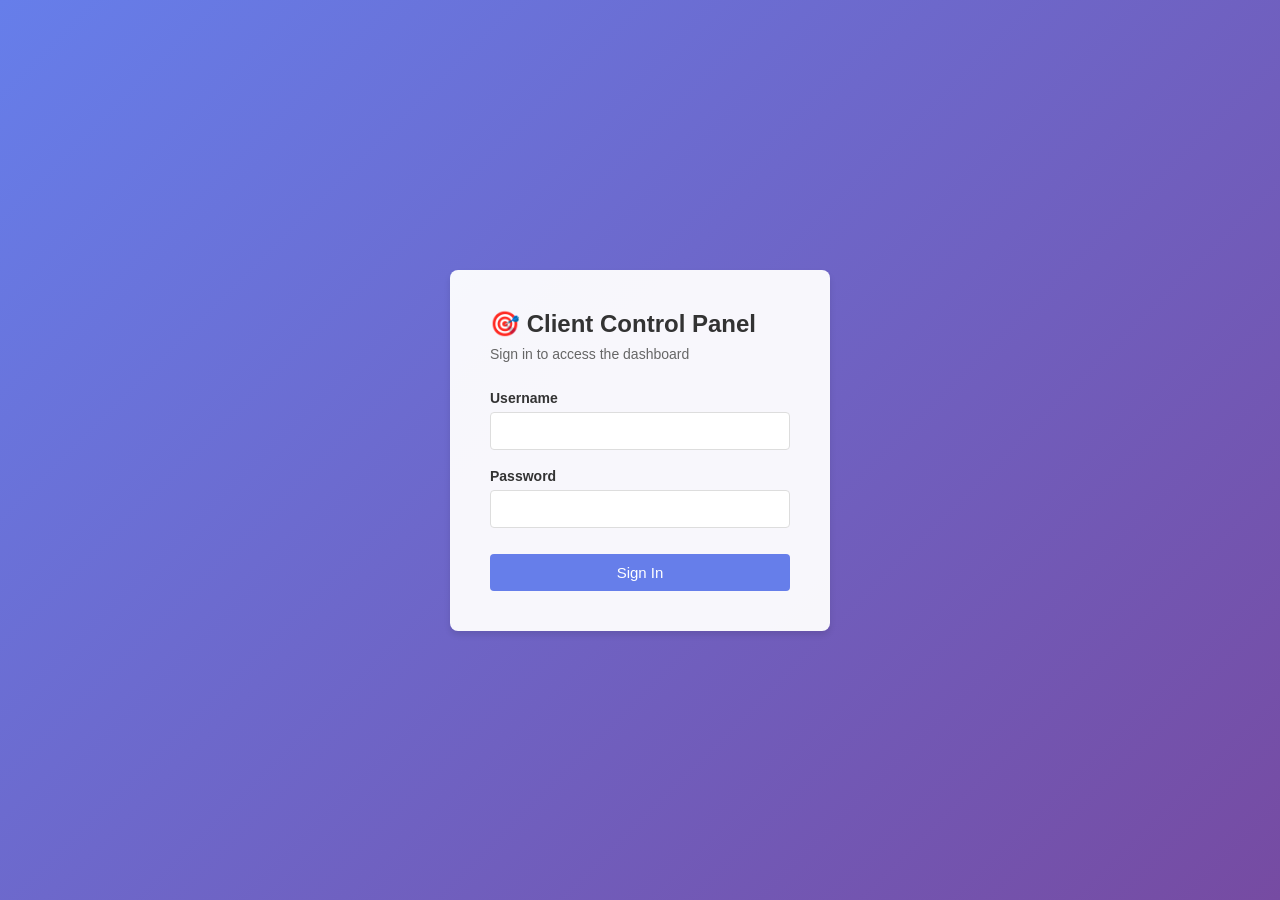
<file: webserver/login.html>
<!DOCTYPE html>
<html lang="en">
<head>
    <meta charset="UTF-8">
    <meta name="viewport" content="width=device-width, initial-scale=1.0">
    <title>Client Control Panel - Login</title>
    <link rel="stylesheet" href="dashboard.css?v=20260315">
    <style>
        .login-wrapper {
            display: flex;
            justify-content: center;
            align-items: center;
            min-height: calc(100vh - 40px);
        }

        .login-box {
            background: rgba(255, 255, 255, 0.95);
            border-radius: 8px;
            padding: 40px;
            box-shadow: 0 4px 6px rgba(0, 0, 0, 0.1);
            width: 100%;
            max-width: 380px;
        }

        .login-box h1 {
            margin-bottom: 8px;
            font-size: 24px;
        }

        .login-box .subtitle {
            margin-bottom: 28px;
        }

        .form-group {
            margin-bottom: 18px;
        }

        .form-group label {
            display: block;
            font-size: 14px;
            font-weight: 600;
            color: #333;
            margin-bottom: 6px;
        }

        .form-group input[type="text"],
        .form-group input[type="password"] {
            width: 100%;
            padding: 10px 12px;
            border: 1px solid #ddd;
            border-radius: 4px;
            font-size: 14px;
            transition: border-color 0.3s;
        }

        .form-group input[type="text"]:focus,
        .form-group input[type="password"]:focus {
            outline: none;
            border-color: #667eea;
            box-shadow: 0 0 0 2px rgba(102, 126, 234, 0.1);
        }

        .login-box button[type="submit"] {
            width: 100%;
            padding: 10px;
            font-size: 15px;
            margin-top: 8px;
        }

        .error-message {
            display: none;
            background: #f8d7da;
            color: #721c24;
            padding: 12px;
            border-radius: 4px;
            margin-bottom: 18px;
            border: 1px solid #f5c6cb;
            font-size: 14px;
        }

        .error-message.active {
            display: block;
        }
    </style>
</head>
<body>
    <div class="login-wrapper">
        <div class="login-box">
            <h1>🎯 Client Control Panel</h1>
            <p class="subtitle">Sign in to access the dashboard</p>

            <div class="error-message" id="errorMessage"></div>

            <form method="POST" action="dologin.cgi">
                <div class="form-group">
                    <label for="username">Username</label>
                    <input type="text" id="username" name="username" autocomplete="username" required>
                </div>
                <div class="form-group">
                    <label for="password">Password</label>
                    <input type="password" id="password" name="password" autocomplete="current-password" required>
                </div>
                <button type="submit">Sign In</button>
            </form>
        </div>
    </div>
</body>
</html>
</file>
<file: webserver/dashboard.css>
* {
    margin: 0;
    padding: 0;
    box-sizing: border-box;
}

body {
    font-family: 'Segoe UI', Tahoma, Geneva, Verdana, sans-serif;
    background: linear-gradient(135deg, #667eea 0%, #764ba2 100%);
    min-height: 100vh;
    padding: 20px;
    color: #333;
}

.container {
    max-width: 1400px;
    margin: 0 auto;
}

header,
.panel {
    background: rgba(255, 255, 255, 0.95);
    border-radius: 8px;
    padding: 25px;
    margin-bottom: 24px;
    box-shadow: 0 4px 6px rgba(0, 0, 0, 0.1);
}

h1 {
    color: #333;
    margin-bottom: 15px;
    font-size: 28px;
}

h2 {
    font-size: 22px;
    margin-bottom: 16px;
}

.subtitle {
    color: #666;
    font-size: 14px;
}

.controls {
    display: flex;
    gap: 15px;
    flex-wrap: wrap;
    align-items: center;
}

.control-group {
    display: flex;
    gap: 10px;
    align-items: center;
    flex-wrap: wrap;
}

input[type="text"],
input[type="number"],
select {
    padding: 8px 12px;
    border: 1px solid #ddd;
    border-radius: 4px;
    font-size: 14px;
    transition: border-color 0.3s;
}

input[type="text"]:focus,
input[type="number"]:focus,
select:focus {
    outline: none;
    border-color: #667eea;
    box-shadow: 0 0 0 2px rgba(102, 126, 234, 0.1);
}

.panel input[type="text"] {
    width: 110px;
    margin: 0 8px;
}

button,
input[type="submit"] {
    padding: 8px 16px;
    background: #667eea;
    color: #fff;
    border: none;
    border-radius: 4px;
    cursor: pointer;
    font-size: 14px;
    transition: background 0.3s, transform 0.1s;
}

button:hover,
input[type="submit"]:hover {
    background: #5568d3;
}

button:active,
input[type="submit"]:active {
    transform: scale(0.98);
}

button:disabled {
    background: #ccc;
    cursor: not-allowed;
}

.status-badge {
    display: inline-block;
    padding: 4px 8px;
    border-radius: 3px;
    font-size: 12px;
    font-weight: 600;
}

.status-online {
    background: #d4edda;
    color: #155724;
}

.status-offline {
    background: #f8d7da;
    color: #721c24;
}

.admin-badge {
    background: #fff3cd;
    color: #856404;
}

.loading {
    display: none;
    text-align: center;
    padding: 40px;
    color: #666;
}

.loading.active {
    display: block;
}

.spinner {
    border: 3px solid #f3f3f3;
    border-top: 3px solid #667eea;
    border-radius: 50%;
    width: 30px;
    height: 30px;
    animation: spin 1s linear infinite;
    margin: 0 auto 10px;
}

@keyframes spin {
    0% { transform: rotate(0deg); }
    100% { transform: rotate(360deg); }
}

.error-message {
    display: none;
    background: #f8d7da;
    color: #721c24;
    padding: 15px;
    border-radius: 4px;
    margin-bottom: 20px;
    border: 1px solid #f5c6cb;
}

.error-message.active {
    display: block;
}

.table-wrapper {
    background: rgba(255, 255, 255, 0.95);
    border-radius: 8px;
    overflow: hidden;
    box-shadow: 0 4px 6px rgba(0, 0, 0, 0.1);
}

.panel .table-wrapper {
    background: #fff;
    border: 1px solid #dee2e6;
}

table {
    width: 100%;
    border-collapse: collapse;
}

th {
    background: #f8f9fa;
    padding: 12px;
    text-align: left;
    font-weight: 600;
    color: #333;
    border-bottom: 2px solid #dee2e6;
}

th.sortable {
    cursor: pointer;
    user-select: none;
}

th:hover {
    background: #e9ecef;
}

th.sortable::after {
    content: ' ↕';
    color: #999;
    font-size: 12px;
}

th.sort-asc::after {
    content: ' ↑';
    color: #667eea;
}

th.sort-desc::after {
    content: ' ↓';
    color: #667eea;
}

td {
    padding: 12px;
    border-bottom: 1px solid #dee2e6;
    word-break: break-word;
    vertical-align: middle;
}

tr:hover {
    background: #f8f9fa;
}

tr.offline {
    opacity: 0.7;
}

a {
    color: #667eea;
    text-decoration: none;
    transition: color 0.3s;
}

a:hover {
    color: #5568d3;
    text-decoration: underline;
}

.info-text {
    font-size: 14px;
    color: #666;
    margin-top: 10px;
}

.empty-state {
    text-align: center;
    padding: 60px 20px;
    color: #999;
}

.empty-state-icon {
    font-size: 48px;
    margin-bottom: 15px;
}

.actions-cell {
    white-space: nowrap;
}

.page-actions {
    margin-top: 8px;
}

.command-sections {
    display: grid;
    gap: 20px;
}

.section-title {
    margin-bottom: 12px;
}

@media (max-width: 768px) {
    body {
        padding: 12px;
    }

    .controls {
        flex-direction: column;
        align-items: stretch;
    }

    .control-group {
        flex-direction: column;
    }

    input[type="text"],
    input[type="number"],
    select,
    button,
    input[type="submit"] {
        width: 100%;
        margin: 0;
    }

    th,
    td {
        padding: 8px;
        font-size: 12px;
    }

    h1 {
        font-size: 20px;
    }

    h2 {
        font-size: 18px;
    }
}
</file>
